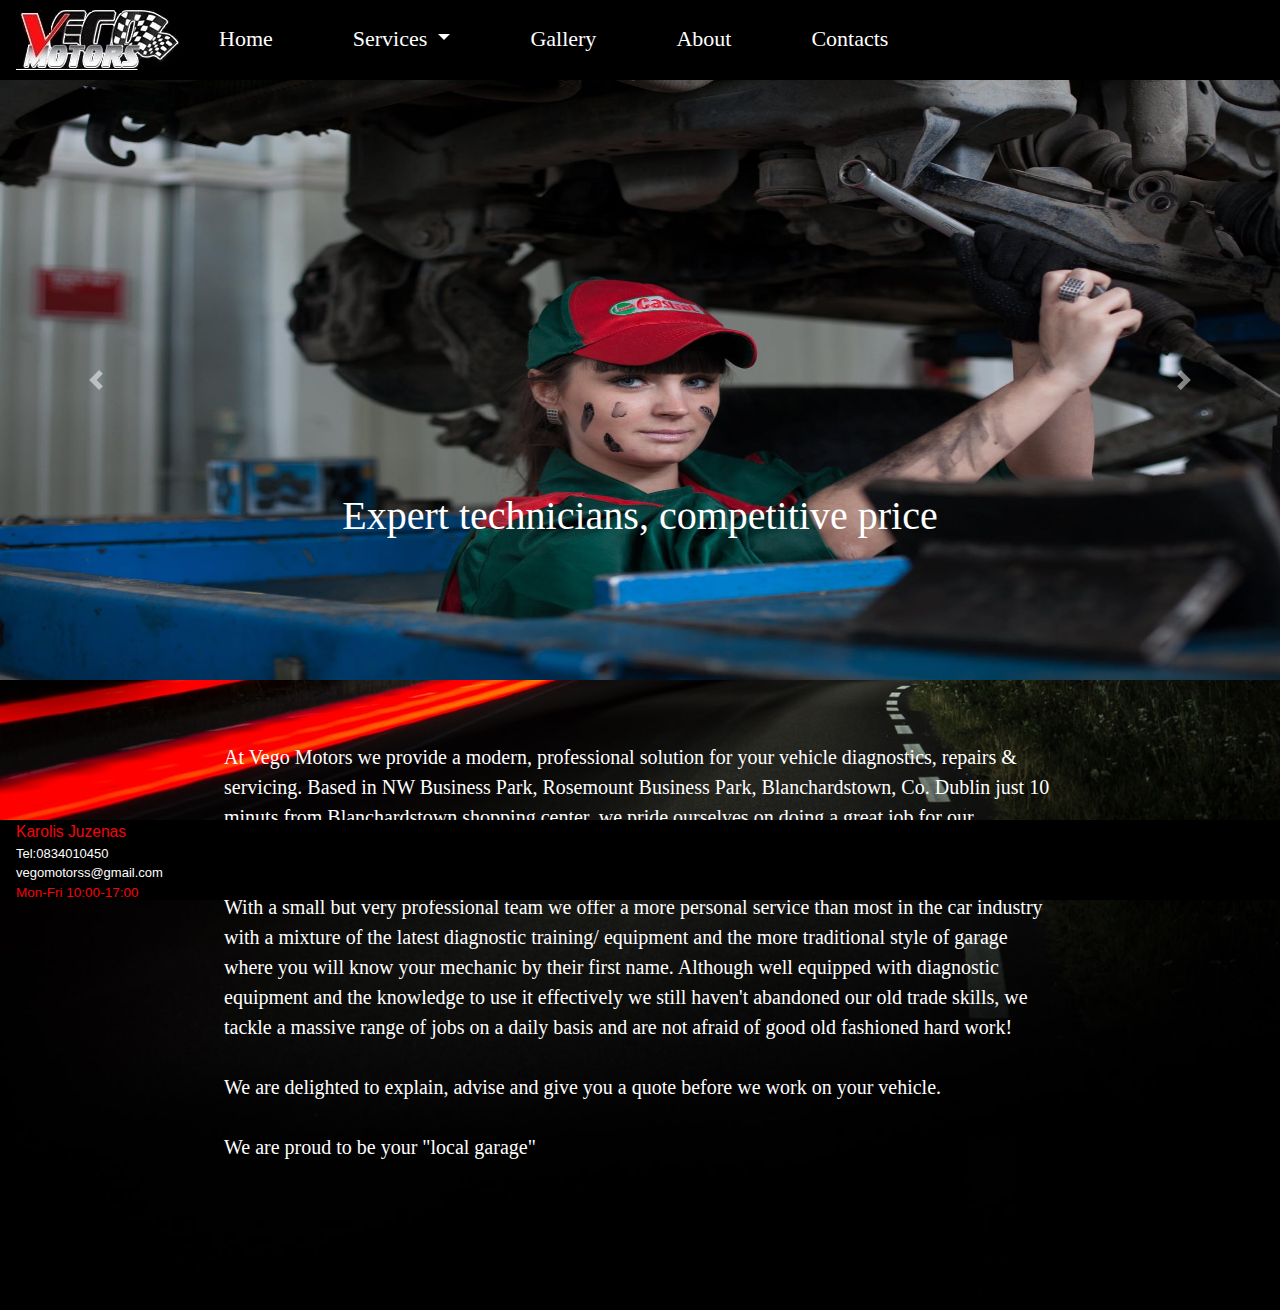
<file: index.html>
<!doctype html>
<html>
<head>
<meta charset="utf-8">
<meta http-equiv="X-UA-Compatible" content="IE=edge">
<meta name="viewport" content="width=device-width, initial-scale=1.0">
<title>Untitled Document</title>
<link href="css/bootstrap-4.3.1.css" rel="stylesheet" type="text/css">
<link href="css/style.css" rel="stylesheet" type="text/css">
<!--The following script tag downloads a font from the Adobe Edge Web Fonts server for use within the web page. We recommend that you do not modify it.-->
<script>var __adobewebfontsappname__="dreamweaver"</script>
<script src="http://use.edgefonts.net/adamina:n4:default.js" type="text/javascript"></script>

</head>

<body style="padding-top: 80px">
<nav class="navbar fixed-top navbar-expand-lg navbar-light bg-light"> <img src="images/baner1.jpg" height="60" alt="logo of vego motors">
  <button class="navbar-toggler" type="button" data-toggle="collapse" data-target="#navbarSupportedContent1" aria-controls="navbarSupportedContent1" aria-expanded="false" aria-label="Toggle navigation"> <span class="navbar-toggler-icon"></span> </button>
  <div class="collapse navbar-collapse" id="navbarSupportedContent1">
    <ul class="navbar-nav mr-auto">
      <li class="nav-item active"> <a class="nav-link" href="index.html">Home <span class="sr-only">(current)</span></a> </li>
      <li class="nav-item dropdown"> <a class="nav-link dropdown-toggle" href="#" id="navbarDropdown1" role="button" data-toggle="dropdown" aria-haspopup="true" aria-expanded="false"> Services </a>
        <div class="dropdown-menu" aria-labelledby="navbarDropdown1"> <a class="dropdown-item" href="maitanance.html">Maitenance</a> <a class="dropdown-item" href="repair.html">Reapair</a> <a class="dropdown-item" href="tyres.html">Tyres</a>
          <div class="dropdown-divider"></div>
        </div>
      </li>
		<li class="nav-item"> <a class="nav-link" href="gallery.html">Gallery</a> </li>
      <li class="nav-item"> <a class="nav-link" href="about.html">About</a> </li>
      <li class="nav-item"> <a class="nav-link" href="contact.html">Contacts</a> </li>
    </ul>
  </div>
</nav>
<div class="containermain">

	<div>

	  <div id="carouselExampleIndicators1" class="carousel slide" data-ride="carousel" style="background-color: transparent">
	    <ol class="carousel-indicators">


        </ol>
	    <div class="carousel-inner" role="listbox">
	      <div class="carousel-item active"> <img class="d-block mx-auto maincarusel" src="images/mechanic2.jpeg" alt="First slide">
	        <div class="carousel-caption">
				<div class="textimg">
	          <h1>Expert technicians, competitive price</h1>
				</div>
            </div>
          </div>
	      <div class="carousel-item"> <img class="d-block mx-auto maincarusel" src="images/mechanic.jpg"  alt="Second slide">
	        <div class="carousel-caption">
				<div class="textimg">
	          <h1>Working to make your car last longer</h1>
				</div>

            </div>
          </div>
	      <div class="carousel-item"> <img class="d-block mx-auto maincarusel" src="images/mechanic1.jpeg" alt="Third slide">
	        <div class="carousel-caption">
				<div class="textimg">
	          <h1>We will prepare your car for NCT</h1>
				</div>
            </div>
          </div>
        </div>
	    <a class="carousel-control-prev" href="#carouselExampleIndicators1" role="button" data-slide="prev"> <span class="carousel-control-prev-icon" aria-hidden="true"></span> <span class="sr-only">Previous</span> </a> <a class="carousel-control-next" href="#carouselExampleIndicators1" role="button" data-slide="next"> <span class="carousel-control-next-icon" aria-hidden="true"></span> <span class="sr-only">Next</span> </a> </div>
    </div>
<section><p> At Vego Motors we provide a modern, professional solution for your vehicle diagnostics, repairs & servicing. Based in NW Business Park, Rosemount Business Park, Blanchardstown, Co. Dublin just 10 minuts from Blanchardstown shopping center, we pride ourselves on doing a great job for our customers and our belief is simple, a happy customer is a customer for life.
<br><br>
With a small but very professional team we offer a more personal service than most in the car industry with a mixture of the latest diagnostic training/ equipment and the more traditional style of garage where you will know your mechanic by their first name. Although well equipped with diagnostic equipment and the knowledge to use it effectively we still haven't abandoned our old trade skills, we tackle a massive range of jobs on a daily basis and are not afraid of good old fashioned hard work!<br><br>

We are delighted to explain, advise and give you a quote before we work on your vehicle.<br><br>

	We are proud to be your "local garage"</p></section>
	</div>



<footer><p class="footername">Karolis Juzenas</p>
	<div class="contacts">
	<a href="tel:0834010450">Tel:0834010450</a><br>
	<a href="mailto:vegomotorss@gmail.com">vegomotorss@gmail.com</a>
		<p class="footername">Mon-Fri 10:00-17:00</p>
		</div>
	</footer>
<script src="js/jquery-3.3.1.min.js"></script>
<script src="js/popper.min.js"></script>
<script src="js/bootstrap-4.3.1.js"></script>
</body>
</html>
</file>
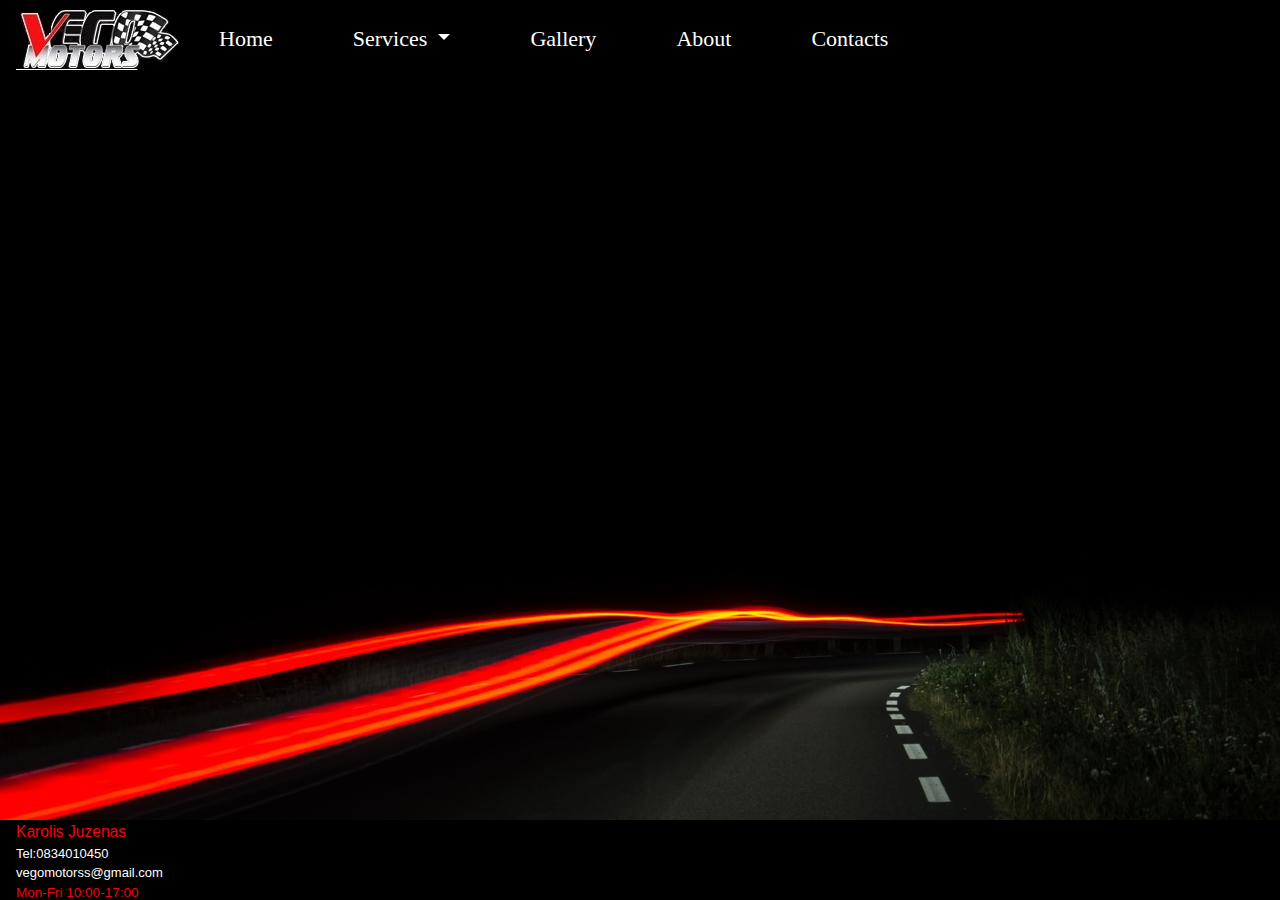
<file: about.html>
<!doctype html>
<html>
<head>
<meta charset="utf-8">
<meta http-equiv="X-UA-Compatible" content="IE=edge">
<meta name="viewport" content="width=device-width, initial-scale=1.0">
<title>Untitled Document</title>
<link href="css/bootstrap-4.3.1.css" rel="stylesheet" type="text/css">
<link href="css/style.css" rel="stylesheet" type="text/css">
<!--The following script tag downloads a font from the Adobe Edge Web Fonts server for use within the web page. We recommend that you do not modify it.-->
<script>var __adobewebfontsappname__="dreamweaver"</script>
<script src="http://use.edgefonts.net/adamina:n4:default.js" type="text/javascript"></script>

</head>

<body style="padding-top: 80px">
<nav class="navbar fixed-top navbar-expand-lg navbar-light bg-light"> <img src="images/baner1.jpg" height="60" alt="logo of vego motors">
  <button class="navbar-toggler" type="button" data-toggle="collapse" data-target="#navbarSupportedContent1" aria-controls="navbarSupportedContent1" aria-expanded="false" aria-label="Toggle navigation"> <span class="navbar-toggler-icon"></span> </button>
  <div class="collapse navbar-collapse" id="navbarSupportedContent1">
    <ul class="navbar-nav mr-auto">
      <li class="nav-item active"> <a class="nav-link" href="index.html">Home <span class="sr-only">(current)</span></a> </li>
      <li class="nav-item dropdown"> <a class="nav-link dropdown-toggle" href="#" id="navbarDropdown1" role="button" data-toggle="dropdown" aria-haspopup="true" aria-expanded="false"> Services </a>
        <div class="dropdown-menu" aria-labelledby="navbarDropdown1"> <a class="dropdown-item" href="maitanance.html">Maitenance</a> <a class="dropdown-item" href="repair.html">Reapair</a> <a class="dropdown-item" href="tyres.html">Tyres</a>
          <div class="dropdown-divider"></div>
        </div>
      </li>
		<li class="nav-item"> <a class="nav-link" href="gallery.html">Gallery</a> </li>
      <li class="nav-item"> <a class="nav-link" href="about.html">About</a> </li>
      <li class="nav-item"> <a class="nav-link" href="contact.html">Contacts</a> </li>
    </ul>
  </div>
</nav>
<section>
<div class="embed-responsive embed-responsive-16by9">
  <iframe class="embed-responsive-item" src="https://www.youtube.com/embed/EvTiz9s3oII"></iframe>
</div>
	</section>
<footer><p class="footername">Karolis Juzenas</p>
	<div class="contacts">
	<a href="tel:0834010450">Tel:0834010450</a><br>
	<a href="mailto:vegomotorss@gmail.com">vegomotorss@gmail.com</a>
		<p class="footername">Mon-Fri 10:00-17:00</p>
		</div>
	</footer>
<script src="js/jquery-3.3.1.min.js"></script>
<script src="js/popper.min.js"></script>
<script src="js/bootstrap-4.3.1.js"></script>
</body>
</html>
</file>
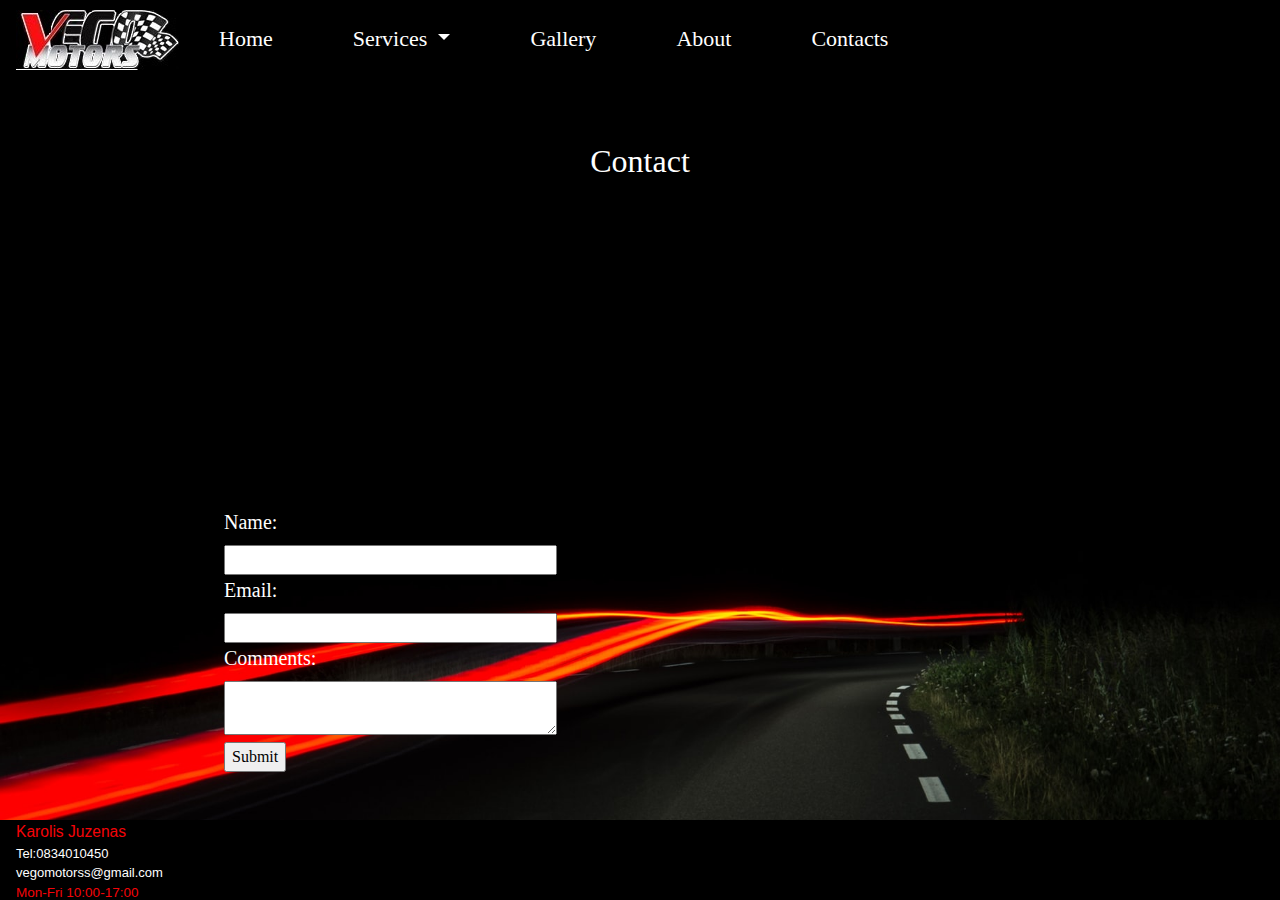
<file: contact.html>
<!doctype html>
<html>
<head>
<meta charset="utf-8">
<meta http-equiv="X-UA-Compatible" content="IE=edge">
<meta name="viewport" content="width=device-width, initial-scale=1.0">
<title>Untitled Document</title>
<link href="css/bootstrap-4.3.1.css" rel="stylesheet" type="text/css">
<link href="css/style.css" rel="stylesheet" type="text/css">
<!--The following script tag downloads a font from the Adobe Edge Web Fonts server for use within the web page. We recommend that you do not modify it.-->
<script>var __adobewebfontsappname__="dreamweaver"</script>
<script src="http://use.edgefonts.net/adamina:n4:default.js" type="text/javascript"></script>

</head>

<body style="padding-top: 80px">
<nav class="navbar fixed-top navbar-expand-lg navbar-light bg-light"> <img src="images/baner1.jpg" height="60" alt="logo of vego motors">
  <button class="navbar-toggler" type="button" data-toggle="collapse" data-target="#navbarSupportedContent1" aria-controls="navbarSupportedContent1" aria-expanded="false" aria-label="Toggle navigation"> <span class="navbar-toggler-icon"></span> </button>
  <div class="collapse navbar-collapse" id="navbarSupportedContent1">
    <ul class="navbar-nav mr-auto">
      <li class="nav-item active"> <a class="nav-link" href="index.html">Home <span class="sr-only">(current)</span></a> </li>
      <li class="nav-item dropdown"> <a class="nav-link dropdown-toggle" href="#" id="navbarDropdown1" role="button" data-toggle="dropdown" aria-haspopup="true" aria-expanded="false"> Services </a>
        <div class="dropdown-menu" aria-labelledby="navbarDropdown1"> <a class="dropdown-item" href="maitanance.html">Maitenance</a> <a class="dropdown-item" href="repair.html">Reapair</a> <a class="dropdown-item" href="tyres.html">Tyres</a>
          <div class="dropdown-divider"></div>
        </div>
      </li>
		<li class="nav-item"> <a class="nav-link" href="gallery.html">Gallery</a> </li>
      <li class="nav-item"> <a class="nav-link" href="about.html">About</a> </li>
      <li class="nav-item"> <a class="nav-link" href="contact.html">Contacts</a> </li>
    </ul>
  </div>
</nav>


<section class="formcontainer">
	<h2 class="contacth">Contact</h2>
	<iframe src="https://www.google.com/maps/embed?pb=!1m14!1m8!1m3!1d4757.518812629561!2d-6.344786438162195!3d53.40124358899488!3m2!1i1024!2i768!4f13.1!3m3!1m2!1s0x0%3A0x4f45c9c07584065c!2sVego%20Motors!5e0!3m2!1sen!2sie!4v1572455551230!5m2!1sen!2sie" width="400" height="300" frameborder="0" style="border:0;" allowfullscreen=""></iframe>


	<div class="contactform">


		<form id="form1" name="form1" method="post">
			<label for="name" class="textcontact">Name:</label>
			<br>
			<input type="text"	required class="formstyle" name="name" id="name" form="form1">
			<br>
			<label for="email" class="textcontact">Email:</label>
			<br>
		  <input type="email" class="formstyle" required name="email" id="email" form="form1">
			<br>
			<label for="textarea" class="textcontact">Comments:</label>
			<br>
		  <textarea name="textarea" required class="formstyle" id="textarea" form="form1"></textarea>
			<br>
		  <input type="submit" name="submit" id="submit" value="Submit" form="form1">
		</form>

	</div>
	</section>
<footer><p class="footername">Karolis Juzenas</p>
	<div class="contacts">
	<a href="tel:0834010450">Tel:0834010450</a><br>
	<a href="mailto:vegomotorss@gmail.com">vegomotorss@gmail.com</a>
	<p class="footername">Mon-Fri 10:00-17:00</p>
		</div>

	</footer>
<script src="js/jquery-3.3.1.min.js"></script>
<script src="js/popper.min.js"></script>
<script src="js/bootstrap-4.3.1.js"></script>
</body>
</html>
</file>
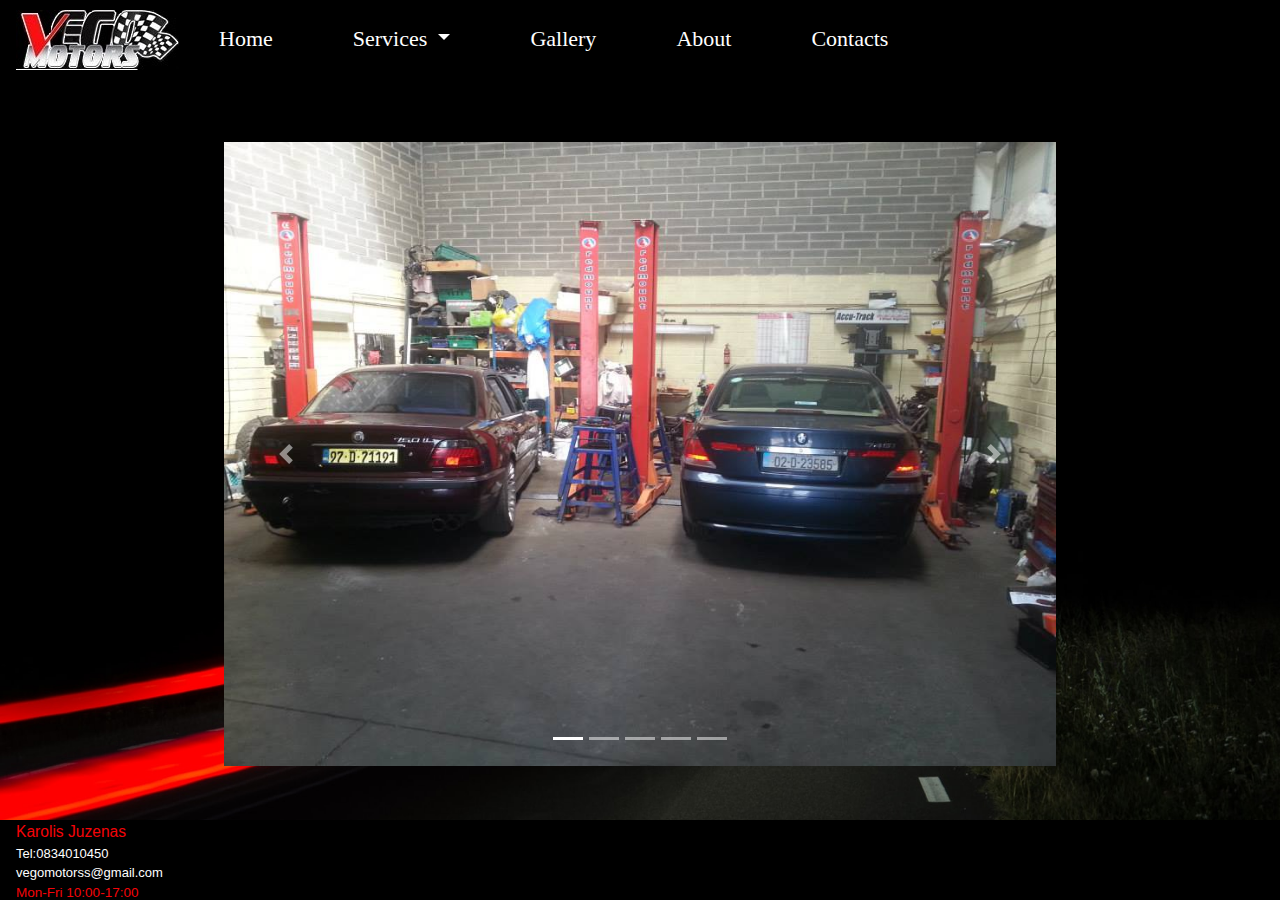
<file: gallery.html>
<!doctype html>
<html>
<head>
<meta charset="utf-8">
<meta http-equiv="X-UA-Compatible" content="IE=edge">
<meta name="viewport" content="width=device-width, initial-scale=1.0">
<title>Untitled Document</title>
<link href="css/bootstrap-4.3.1.css" rel="stylesheet" type="text/css">
<link href="css/style.css" rel="stylesheet" type="text/css">
<!--The following script tag downloads a font from the Adobe Edge Web Fonts server for use within the web page. We recommend that you do not modify it.-->
<script>var __adobewebfontsappname__="dreamweaver"</script>
<script src="http://use.edgefonts.net/adamina:n4:default.js" type="text/javascript"></script>

</head>

<body style="padding-top: 80px">
<nav class="navbar fixed-top navbar-expand-lg navbar-light bg-light"> <img src="images/baner1.jpg" height="60" alt="logo of vego motors">
  <button class="navbar-toggler" type="button" data-toggle="collapse" data-target="#navbarSupportedContent1" aria-controls="navbarSupportedContent1" aria-expanded="false" aria-label="Toggle navigation"> <span class="navbar-toggler-icon"></span> </button>
  <div class="collapse navbar-collapse" id="navbarSupportedContent1">
    <ul class="navbar-nav mr-auto">
      <li class="nav-item active"> <a class="nav-link" href="index.html">Home <span class="sr-only">(current)</span></a> </li>
      <li class="nav-item dropdown"> <a class="nav-link dropdown-toggle" href="#" id="navbarDropdown1" role="button" data-toggle="dropdown" aria-haspopup="true" aria-expanded="false"> Services </a>
        <div class="dropdown-menu" aria-labelledby="navbarDropdown1"> <a class="dropdown-item" href="maitanance.html">Maitenance</a> <a class="dropdown-item" href="repair.html">Reapair</a> <a class="dropdown-item" href="tyres.html">Tyres</a>
          <div class="dropdown-divider"></div>
        </div>
      </li>
		<li class="nav-item"> <a class="nav-link" href="gallery.html">Gallery</a> </li>
      <li class="nav-item"> <a class="nav-link" href="about.html">About</a> </li>
      <li class="nav-item"> <a class="nav-link" href="contact.html">Contacts</a> </li>
    </ul>
  </div>
</nav>
<div class="containermain">	

	
<section>
	<div id="carouselExampleIndicators1" class="carousel slide" data-ride="carousel" style="background-color: transparent">
	  <ol class="carousel-indicators">
	    <li data-target="#carouselExampleIndicators1" data-slide-to="0" class="active"></li>
	    <li data-target="#carouselExampleIndicators1" data-slide-to="1"></li>
	    <li data-target="#carouselExampleIndicators1" data-slide-to="2"></li>
		  <li data-target="#carouselExampleIndicators1" data-slide-to="3"></li>
		  <li data-target="#carouselExampleIndicators1" data-slide-to="4"></li>
      </ol>
	  <div class="carousel-inner" role="listbox">
	    <div class="carousel-item active"> <img class="d-block mx-auto img-fluid" src="images/garage1.jpg" alt="First slide">
	      <div class="carousel-caption">
	     
          </div>
        </div>
	    <div class="carousel-item"> <img class="d-block mx-auto img-fluid" src="images/garage2.jpg" alt="Second slide">
	      <div class="carousel-caption">
	        
          </div>
        </div>
	    <div class="carousel-item"> <img class="d-block mx-auto img-fluid" src="images/garage3.jpg" alt="Third slide">
	      <div class="carousel-caption">
	        
          </div>
        </div>
		  <div class="carousel-item"> <img class="d-block mx-auto img-fluid" src="images/garage4.jpg" alt="Third slide">
	      <div class="carousel-caption">
	       
          </div>
        </div>
		  <div class="carousel-item"> <img class="d-block mx-auto img-fluid" src="images/garage5.jpg" alt="Third slide">
	      <div class="carousel-caption">
	        
          </div>
        </div>
      </div>
	  <a class="carousel-control-prev" href="#carouselExampleIndicators1" role="button" data-slide="prev"> <span class="carousel-control-prev-icon" aria-hidden="true"></span> <span class="sr-only">Previous</span> </a> <a class="carousel-control-next" href="#carouselExampleIndicators1" role="button" data-slide="next"> <span class="carousel-control-next-icon" aria-hidden="true"></span> <span class="sr-only">Next</span> </a> </div>
</section>
	</div>
	
	
	
<footer><p class="footername">Karolis Juzenas</p> 
	<div class="contacts">
	<a href="tel:0834010450">Tel:0834010450</a><br>
	<a href="mailto:vegomotorss@gmail.com">vegomotorss@gmail.com</a>
		<p class="footername">Mon-Fri 10:00-17:00</p>
		</div>
	</footer>
<script src="js/jquery-3.3.1.min.js"></script> 
<script src="js/popper.min.js"></script> 
<script src="js/bootstrap-4.3.1.js"></script>
</body>
</html>
</file>
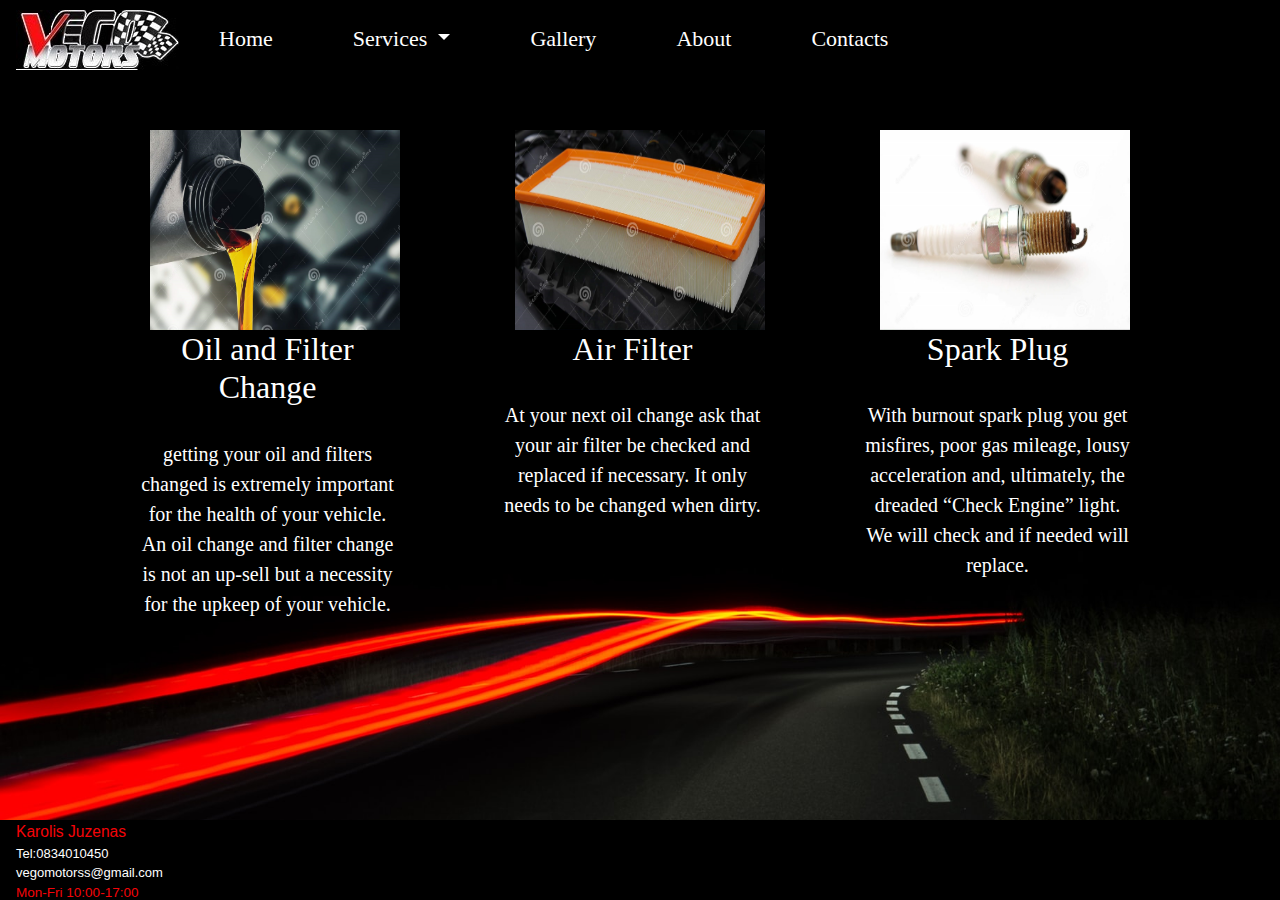
<file: maitanance.html>
<!doctype html>
<html>
<head>
<meta charset="utf-8">
<meta http-equiv="X-UA-Compatible" content="IE=edge">
<meta name="viewport" content="width=device-width, initial-scale=1.0">
<title>Untitled Document</title>
<link href="css/bootstrap-4.3.1.css" rel="stylesheet" type="text/css">
<link href="css/style.css" rel="stylesheet" type="text/css">
<!--The following script tag downloads a font from the Adobe Edge Web Fonts server for use within the web page. We recommend that you do not modify it.-->
<script>var __adobewebfontsappname__="dreamweaver"</script>
<script src="http://use.edgefonts.net/adamina:n4:default.js" type="text/javascript"></script>

</head>

<body style="padding-top: 80px">
<nav class="navbar fixed-top navbar-expand-lg navbar-light bg-light"> <img src="images/baner1.jpg" height="60" alt="logo of vego motors">
  <button class="navbar-toggler" type="button" data-toggle="collapse" data-target="#navbarSupportedContent1" aria-controls="navbarSupportedContent1" aria-expanded="false" aria-label="Toggle navigation"> <span class="navbar-toggler-icon"></span> </button>
  <div class="collapse navbar-collapse" id="navbarSupportedContent1">
    <ul class="navbar-nav mr-auto">
      <li class="nav-item active"> <a class="nav-link" href="index.html">Home <span class="sr-only">(current)</span></a> </li>
      <li class="nav-item dropdown"> <a class="nav-link dropdown-toggle" href="#" id="navbarDropdown1" role="button" data-toggle="dropdown" aria-haspopup="true" aria-expanded="false"> Services </a>
        <div class="dropdown-menu" aria-labelledby="navbarDropdown1"> <a class="dropdown-item" href="maitanance.html">Maitenance</a> <a class="dropdown-item" href="repair.html">Reapair</a> <a class="dropdown-item" href="tyres.html">Tyres</a>
          <div class="dropdown-divider"></div>
        </div>
      </li>
		<li class="nav-item"> <a class="nav-link" href="gallery.html">Gallery</a> </li>
      <li class="nav-item"> <a class="nav-link" href="about.html">About</a> </li>
      <li class="nav-item"> <a class="nav-link" href="contact.html">Contacts</a> </li>
    </ul>
  </div>
</nav>



<div class="container">
	<div class="divrepair">
		<img class="imgrep" src="images/oil.jpg" alt="oil">
		<div class="divtxt">
			<h2>Oil and Filter Change</h2><br>
				<p> getting your oil and filters changed is extremely important for the health of your vehicle. An oil change and filter change is not an up-sell but a necessity for the upkeep of your vehicle.
			</p>
		</div>
	</div>

	<div class="divrepair">
		<img class="imgrep" src="images/airfilter.jpg" alt="air filter">
		<div class="divtxt">
			<h2>Air Filter</h2><br>
			<p> At your next oil change ask that your air filter be checked and replaced if necessary. It only needs to be changed when dirty.
			</p>
		</div>
	</div>

	<div class="divrepair">
		<img class="imgrep" src="images/spark.jpg" alt="spark plug">
		<div class="divtxt">
			<h2>Spark Plug</h2><br>
			 <p>With burnout spark plug you get misfires, poor gas mileage, lousy acceleration and, ultimately, the dreaded “Check Engine” light. We will check and if needed will replace.
			</p>
		</div>
	</div>



</div>




<footer><p class="footername">Karolis Juzenas</p>
	<div class="contacts">
	<a href="tel:0834010450">Tel:0834010450</a><br>
	<a href="mailto:vegomotorss@gmail.com">vegomotorss@gmail.com</a>
		<p class="footername">Mon-Fri 10:00-17:00</p>
		</div>
	</footer>
<script src="js/jquery-3.3.1.min.js"></script>
<script src="js/popper.min.js"></script>
<script src="js/bootstrap-4.3.1.js"></script>
</body>
</html>
</file>
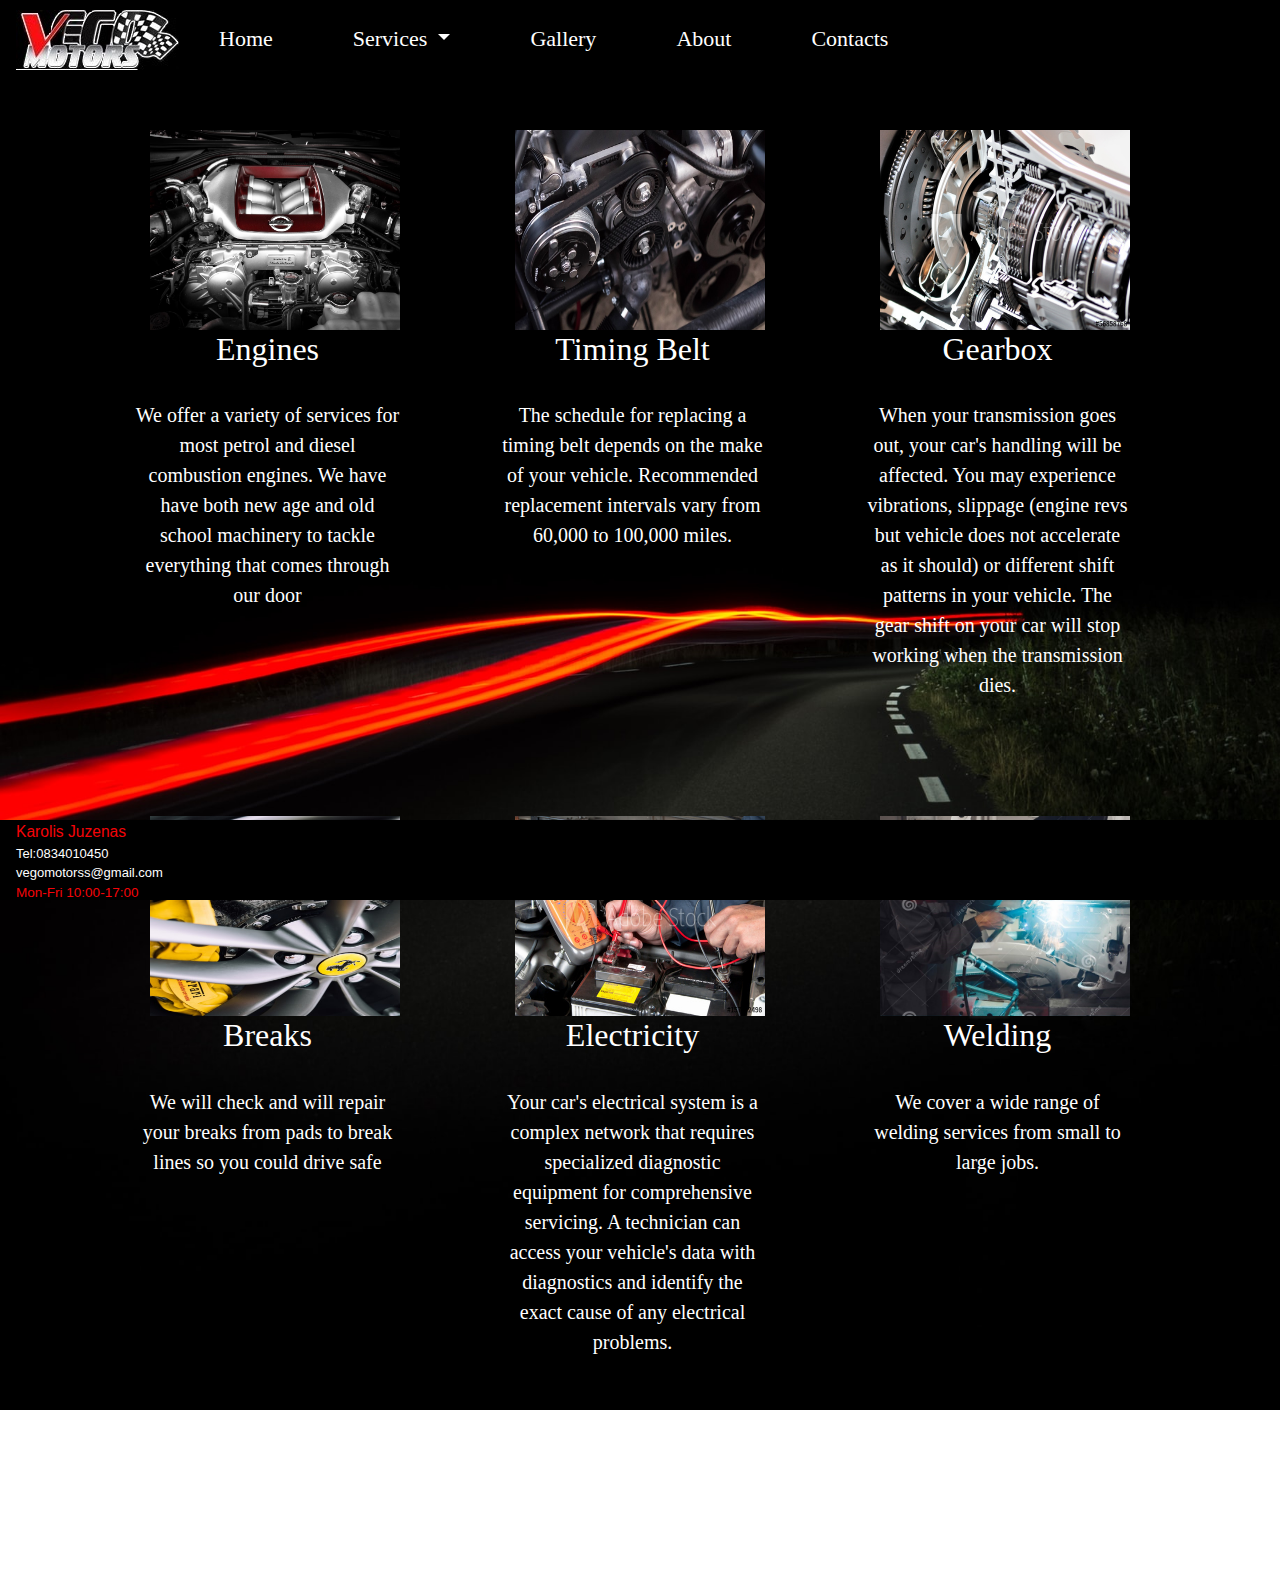
<file: repair.html>
<!doctype html>
<html>
<head>
<meta charset="utf-8">
<meta http-equiv="X-UA-Compatible" content="IE=edge">
<meta name="viewport" content="width=device-width, initial-scale=1.0">
<title>Untitled Document</title>
<link href="css/bootstrap-4.3.1.css" rel="stylesheet" type="text/css">
<link href="css/style.css" rel="stylesheet" type="text/css">
<!--The following script tag downloads a font from the Adobe Edge Web Fonts server for use within the web page. We recommend that you do not modify it.-->
<script>var __adobewebfontsappname__="dreamweaver"</script>
<script src="http://use.edgefonts.net/adamina:n4:default.js" type="text/javascript"></script>

</head>

<body style="padding-top: 80px">
<nav class="navbar fixed-top navbar-expand-lg navbar-light bg-light"> <img src="images/baner1.jpg" height="60" alt="logo of vego motors">
  <button class="navbar-toggler" type="button" data-toggle="collapse" data-target="#navbarSupportedContent1" aria-controls="navbarSupportedContent1" aria-expanded="false" aria-label="Toggle navigation"> <span class="navbar-toggler-icon"></span> </button>
  <div class="collapse navbar-collapse" id="navbarSupportedContent1">
    <ul class="navbar-nav mr-auto">
      <li class="nav-item active"> <a class="nav-link" href="index.html">Home <span class="sr-only">(current)</span></a> </li>
      <li class="nav-item dropdown"> <a class="nav-link dropdown-toggle" href="#" id="navbarDropdown1" role="button" data-toggle="dropdown" aria-haspopup="true" aria-expanded="false"> Services </a>
        <div class="dropdown-menu" aria-labelledby="navbarDropdown1"> <a class="dropdown-item" href="maitanance.html">Maitenance</a> <a class="dropdown-item" href="repair.html">Reapair</a> <a class="dropdown-item" href="tyres.html">Tyres</a>
          <div class="dropdown-divider"></div>
        </div>
      </li>
		<li class="nav-item"> <a class="nav-link" href="gallery.html">Gallery</a> </li>
      <li class="nav-item"> <a class="nav-link" href="about.html">About</a> </li>
      <li class="nav-item"> <a class="nav-link" href="contact.html">Contacts</a> </li>
    </ul>
  </div>
</nav>



<div class="container">
	<div class="divrepair">
		<img class="imgrep" src="images/engine.jpg" alt="engine">
		<div class="divtxt">
			<h2>Engines</h2><br>
				<p>We offer a variety of services for most petrol and diesel combustion engines. We have have both new age and old school machinery to tackle everything that comes through our door
			</p>
		</div>
	</div>

	<div class="divrepair">
		<img class="imgrep" src="images/timingbelt.jpg" alt="timing belt">
		<div class="divtxt">
			<h2>Timing Belt</h2><br>
			<p> The schedule for replacing a timing belt depends on the make of your vehicle. Recommended replacement intervals vary from 60,000 to 100,000 miles.
			</p>
		</div>
	</div>

	<div class="divrepair">
		<img class="imgrep" src="images/gearbox.jpg" alt="gear box">
		<div class="divtxt">
			<h2>Gearbox</h2><br>
			<p> When your transmission goes out, your car's handling will be affected. You may experience vibrations, slippage (engine revs but vehicle does not accelerate as it should) or different shift patterns in your vehicle. The gear shift on your car will stop working when the transmission dies.
			</p>
		</div>
	</div>

<div class="divrepair">
		<img class="imgrep" src="images/break.jpg" alt="break">
		<div class="divtxt">
			<h2>Breaks</h2><br>
			 <p>We will check and will repair your breaks from pads to break lines so you could drive safe
			</p>
		</div>
	</div>

<div class="divrepair">
		<img class="imgrep" src="images/electric.jpg" alt="electric">
		<div class="divtxt">
			<h2>Electricity</h2><br>
			 <p>Your car's electrical system is a complex network that requires specialized diagnostic equipment for comprehensive servicing. A technician can access your vehicle's data with diagnostics and identify the exact cause of any electrical problems.
			</p>
		</div>
	</div>

<div class="divrepair">
		<img class="imgrep" src="images/wealding.jpg" alt="electric">
		<div class="divtxt">
			<h2>Welding</h2><br>
			<p> We cover a wide range of welding services from small to large jobs.
			</p>
		</div>
	</div>

<div class="divtxtB"><h1>And much more</h1></div>

</div>




<footer><p class="footername">Karolis Juzenas</p>
	<div class="contacts">
	<a href="tel:0834010450">Tel:0834010450</a><br>
	<a href="mailto:vegomotorss@gmail.com">vegomotorss@gmail.com</a>
		<p class="footername">Mon-Fri 10:00-17:00</p>
		</div>
	</footer>
<script src="js/jquery-3.3.1.min.js"></script>
<script src="js/popper.min.js"></script>
<script src="js/bootstrap-4.3.1.js"></script>
</body>
</html>
</file>
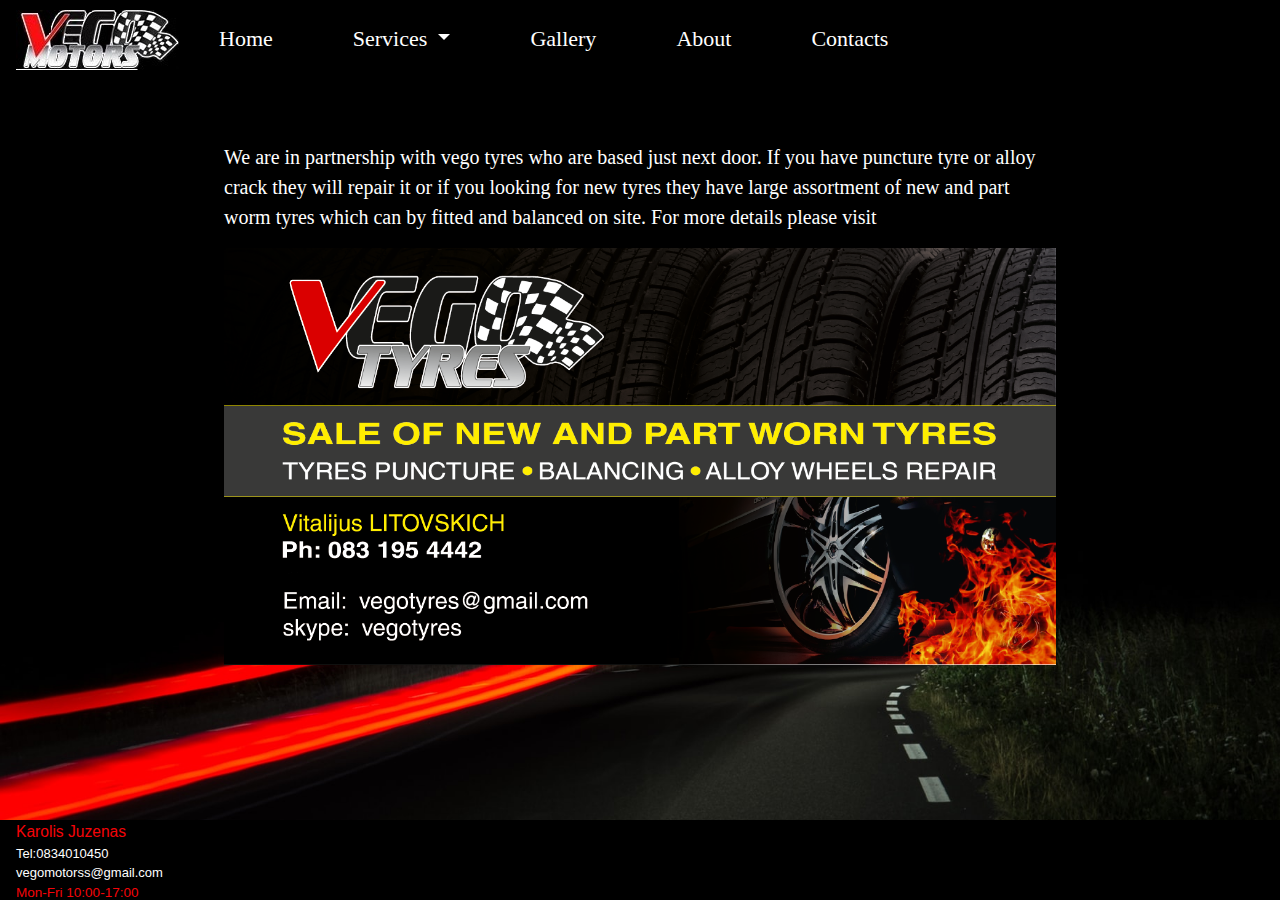
<file: tyres.html>
<!doctype html>
<html>
<head>
<meta charset="utf-8">
<meta http-equiv="X-UA-Compatible" content="IE=edge">
<meta name="viewport" content="width=device-width, initial-scale=1.0">
<title>Untitled Document</title>
<link href="css/bootstrap-4.3.1.css" rel="stylesheet" type="text/css">
<link href="css/style.css" rel="stylesheet" type="text/css">
<!--The following script tag downloads a font from the Adobe Edge Web Fonts server for use within the web page. We recommend that you do not modify it.-->
<script>var __adobewebfontsappname__="dreamweaver"</script>
<script src="http://use.edgefonts.net/adamina:n4:default.js" type="text/javascript"></script>

</head>

<body style="padding-top: 80px">
<nav class="navbar fixed-top navbar-expand-lg navbar-light bg-light"> <img src="images/baner1.jpg" height="60" alt="logo of vego motors">
  <button class="navbar-toggler" type="button" data-toggle="collapse" data-target="#navbarSupportedContent1" aria-controls="navbarSupportedContent1" aria-expanded="false" aria-label="Toggle navigation"> <span class="navbar-toggler-icon"></span> </button>
  <div class="collapse navbar-collapse" id="navbarSupportedContent1">
    <ul class="navbar-nav mr-auto">
      <li class="nav-item active"> <a class="nav-link" href="index.html">Home <span class="sr-only">(current)</span></a> </li>
      <li class="nav-item dropdown"> <a class="nav-link dropdown-toggle" href="#" id="navbarDropdown1" role="button" data-toggle="dropdown" aria-haspopup="true" aria-expanded="false"> Services </a>
        <div class="dropdown-menu" aria-labelledby="navbarDropdown1"> <a class="dropdown-item" href="maitanance.html">Maitenance</a> <a class="dropdown-item" href="repair.html">Reapair</a> <a class="dropdown-item" href="tyres.html">Tyres</a>
          <div class="dropdown-divider"></div>
        </div>
      </li>
		<li class="nav-item"> <a class="nav-link" href="gallery.html">Gallery</a> </li>
      <li class="nav-item"> <a class="nav-link" href="about.html">About</a> </li>
      <li class="nav-item"> <a class="nav-link" href="contact.html">Contacts</a> </li>
    </ul>
  </div>
</nav>
<div class="containermain">


<section><p> We are in partnership with vego tyres who are based just next door. If you have puncture tyre or alloy crack they will repair it or if you looking for new tyres they have large assortment of new and part worm tyres which can by fitted and balanced on site. For more details please visit </p>
	<div class="tyres"><img src="images/tyresvego.png" class="imgtyres" alt="tyres"></div>
</section>

	</div>



<footer><p class="footername">Karolis Juzenas</p>
	<div class="contacts">
	<a href="tel:0834010450">Tel:0834010450</a><br>
	<a href="mailto:vegomotorss@gmail.com">vegomotorss@gmail.com</a>
		<p class="footername">Mon-Fri 10:00-17:00</p>
		</div>
	</footer>
<script src="js/jquery-3.3.1.min.js"></script>
<script src="js/popper.min.js"></script>
<script src="js/bootstrap-4.3.1.js"></script>
</body>
</html>
</file>
<file: css/style.css>
.navbar {
	background-color: black !important;
font-size: 22px !important;
}
.navbar .navbar-brand {
	color: aliceblue;

}

.navbar .navbar-nav li a {
	color: white !important;
	padding-top: 14px !important;
	padding-left: 40px !important;
	padding-right: 40px !important;
	padding-bottom: 16px !important;
	text-align: center;
	font-family: adamina;
	font-style: normal;
	font-weight: 400;
}
.navbar .navbar-nav li a:hover {
	color: black !important;
	background-color: white !important;
}
.navbar-toggler {
	background-color: aliceblue;
}
.navbar .nav-item .dropdown-menu .dropdown-item:hover {
	color: white !important;
	background-color: black !important;
	opacity: 0.5;
	
}
.navbar .nav-item .dropdown-menu .dropdown-item {
	color: black !important;
}



body article {
    text-align: center;
}
body footer {
	position: fixed;
	left: 0;
	bottom: 0;
	height: 80px;
	width: 100%;
	color: #fff;
	background-color:#000000;
	padding: 0.01em 16px;
	font-family: Verdana,sans-serif;
	font-size: 15px;
	line-height: 1.5;
	
}









body {
    font-family: actor;
    font-style: normal;
    font-weight: 400;
	background-image: url("../images/background.jpg");
	background-position:center center;
	background-repeat: no-repeat;
	background-attachment: fixed;
	background-size: cover;
	
	
}


body article h1{
    margin-top: 70px;
    margin-bottom: 20px;
}

.bodyFont {
    color: #B3B1B1;
   
}

section {
    width: 70%;
    
    margin-right: auto;
    margin-left: auto;
    margin-top: 30px;
    padding-left: 2.5%;
    padding-right: 2.5%;
    padding-top: 2.5%;
    padding-bottom: 2.5%;
    border-radius: 25px;
    margin-bottom: 30px;
    clear: both;
    color: white;
	
	
	margin-bottom: 100px;
	
}
p {
    font-style: normal;
    font-size: 125%;
}
.textcontact{
	font-style: normal;
    font-size: 125%;
}

.footername {
    font-size: 104%;
    margin: 0px;
    color: #F50408;
}
.contacts {
    font-size: small;
}
.contacts a{
	color: white;
	
}
.container{
	overflow: hidden;
	
}
.divrepair{
	float:left;
	display: inline-table;
	width: 250px;
	margin:50px;
	
	
}
.imgrep{
	float:left;
	height: 200px;
	width: 250px;
	margin-left:15px;
	
}
.divtxt{
    clear: both;
    float: left;
    text-align: center;
    color: white;
   
	
	
}
.divtxtB{
	float: left;
	clear: both;
	
	width: 100%;
    text-align: center;
    margin-bottom: 100px;
	color: white;
}
.mechanic{
	float: left;
	clear: both;
}
.textimg{
	
	margin-bottom: 25px;
}

.contactform{
	
	float: right;
	margin-right:100px;
	width: 300px;
}

.formstyle{
    width: 100%;
}
.contacth{
	text-align: center;
	margin-bottom: 20px;
}

@media (max-width: 1400px){
	.contactform{
		float:left;
		margin-right: 0px;
		width: 100%;
		margin-bottom: 100px;
	}
	.formstyle{
		width: 40%;
	}
.textimg{
		margin-bottom:100px;
	}
}
@media (max-width: 700px)
{
	.formstyle{
		width: 80%;
	}
	.textimg{
		margin-bottom:100px;
	}
}
.tyres{
	overflow: hidden;
}
.imgtyres{
	width: 100%;
}
.maincarusel{
	height: 600px; 
	width: 100%;
}
</file>
